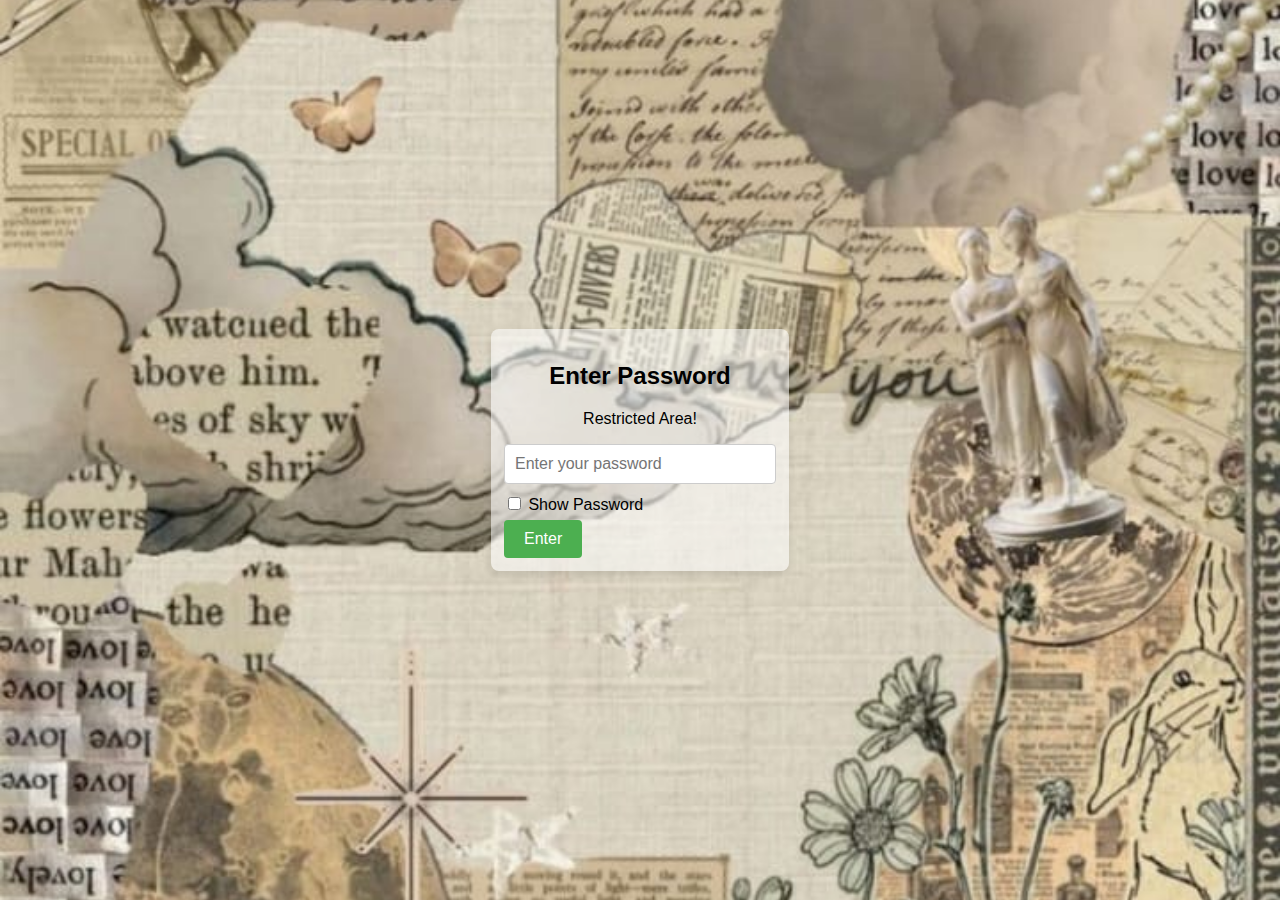
<file: main/index.html>
<!DOCTYPE html>
<html lang="en">
<head>
    <meta charset="UTF-8">
    <meta name="viewport" content="width=device-width, initial-scale=1.0">
    <title>Password Input</title>
    
    <style>
        body {
            font-family: Arial, sans-serif;
            display: flex;
            justify-content: center;
            align-items: center;
            height: 100vh;
            margin: auto;
            background-position: center;
            background-repeat: no-repeat;
            background-color: #F5F5F5;
            background-image: url("../mwebcon/aesthetics.jpg");
            background-size: cover;
        }
        ::-webkit-scrollbar {
            display: none; /* Hides the scrollbar */
        }
        .password-box {
            display: flex;
            flex-direction: column;
            align-items: center;
            background-color: #ffffff8e;
            padding: 13px;
            margin: auto;
            border-radius: 8px;
            box-shadow: 0 4px 8px rgba(0, 0, 0, 0.1);
        }
        .password-input {
            margin-bottom: 10px;
            padding: 10px;
            font-size: 16px;
            border: 1px solid #ccc;
            border-radius: 4px;
            width: 250px; /* Default width */
            transition: border-width 0.3s; /* Optional: smooth transition */
        }
        .password-input.error {
            border: 1px solid red; /* Red border when password is incorrect */
        }
        .show-password {
            cursor: pointer;
            margin-bottom: 10px;
        }
        .submit-button {
            background-color: #4CAF50;
            color: white;
            padding: 10px 20px;
            font-size: 16px;
            border: none;
            border-radius: 4px;
            cursor: pointer;
        }
        .submit-button:hover {
            background-color: #45a049;
        }

        /* Media query for smaller screens (like Android devices) */
        @media (max-width: 480px) { /* You can adjust the width as needed */
            .password-input {
                width: 80%; /* Make the input wider */
                border: 1px solid #bbb; /* Change border color */
                padding: 8px; /* Adjust padding */
                font-size: 14px; /* Adjust font size */
                border-width: 1px; /* Set border width */
            }
        }
    </style>
</head>
<body>
    <div class="password-box">
        <h2>Enter Password</h2>
        <p style="margin-top: 1px;">Restricted Area!</p>
        <form id="passwordForm" method="POST" action="/validate-password" autocomplete="off">
            <input type="password" id="password" name="password" class="password-input" placeholder="Enter your password"><br>
            <label>
                <input type="checkbox" id="showPassword" class="show-password"> Show Password
            </label><br>
            <button type="submit" class="submit-button">Enter</button>
        </form>
    </div>

    <script>
        const showPasswordCheckbox = document.getElementById('showPassword');
        const passwordField = document.getElementById('password');
    
        showPasswordCheckbox.addEventListener('change', function () {
            passwordField.type = this.checked ? 'text' : 'password';
        });
    </script>
</body>
</html>
</file>
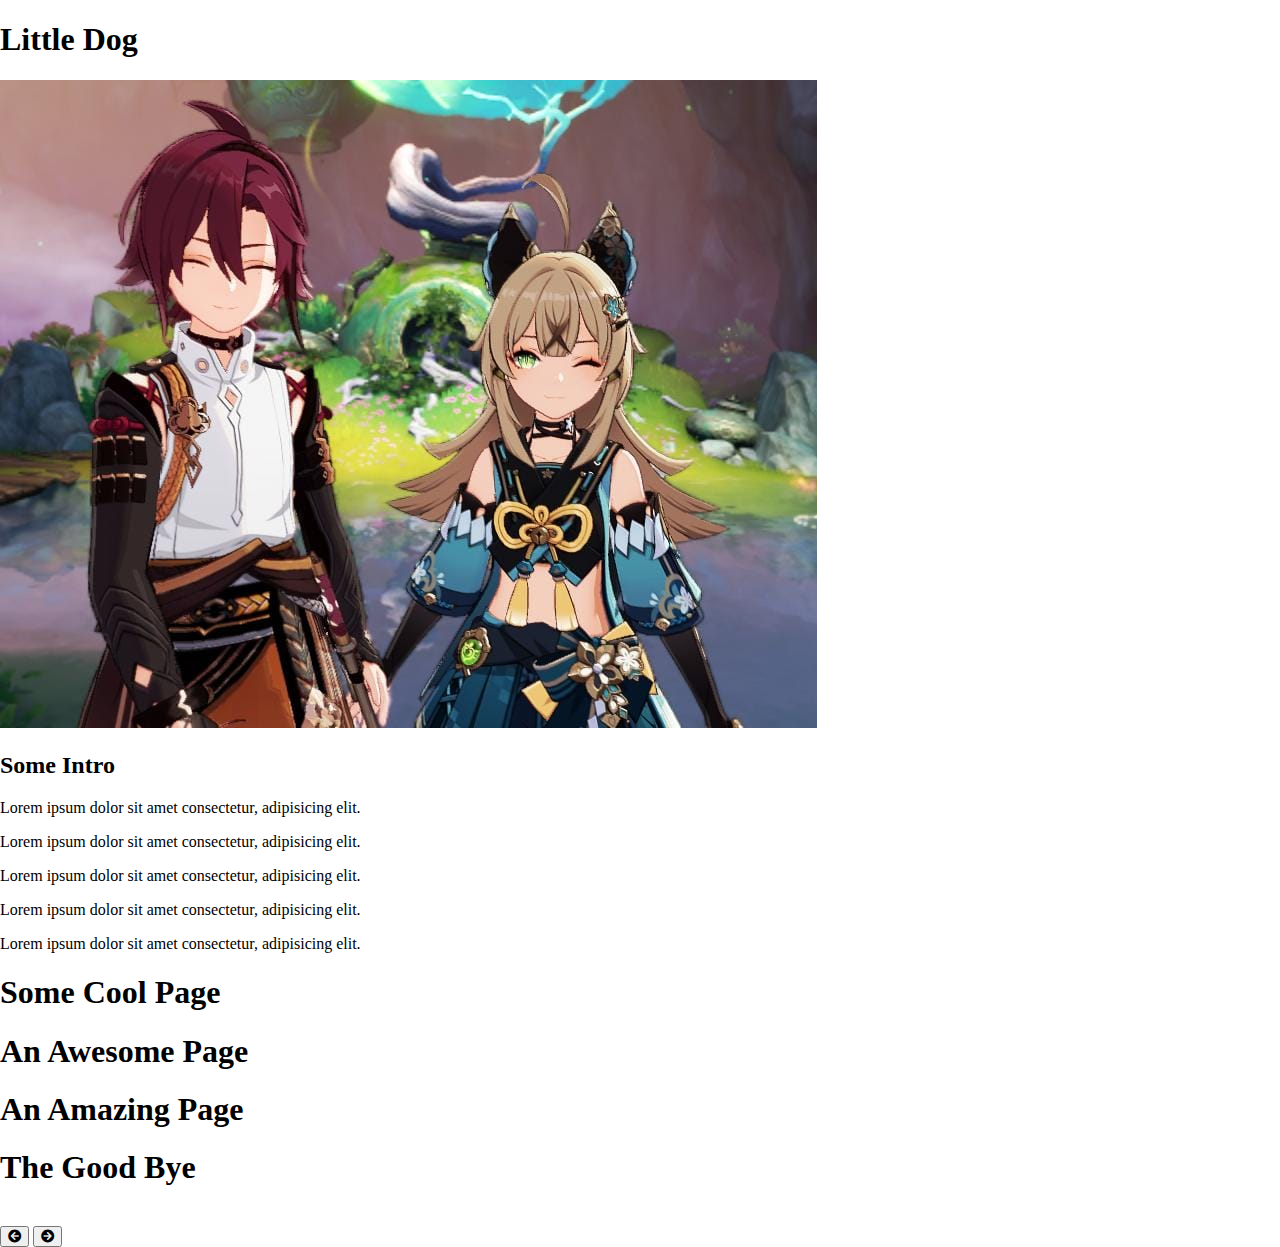
<file: test.html>
<!DOCTYPE html>
<html lang="en">
<head>
    <meta charset="UTF-8">
    <meta http-equiv="X-UA-Compatible" content="IE=edge">
    <meta name="viewport" content="width=device-width, initial-scale=1.0">
    <title>Book</title>
    <link rel="stylesheet" href="styles/test.css">
    <link href="https://cdnjs.cloudflare.com/ajax/libs/font-awesome/5.15.4/css/all.min.css" rel="stylesheet">
    <script defer src="javascript/test.js"></script>
</head>

<body>
    


    <!-- The Book -->
    <div id="book" class="book">
        <!-- Paper 1 -->
        <div id="p1" class="paper">
            <div class="front">
                <div id="f1" class="front-content">
                    <h1 class="book-title">Little Dog</h1>
                    <img class="cover-img" src="mwebcon/us.jpg" alt="dog">
                </div>
            </div>
            <div class="back">
                <div id="b1" class="back-content">
                    <h2>Some Intro</h2>
                    <div class="content">
                        <p>Lorem ipsum dolor sit amet consectetur, adipisicing elit.</p>
                        <p>Lorem ipsum dolor sit amet consectetur, adipisicing elit.</p>
                        <p>Lorem ipsum dolor sit amet consectetur, adipisicing elit.</p>
                        <p>Lorem ipsum dolor sit amet consectetur, adipisicing elit.</p>
                        <p>Lorem ipsum dolor sit amet consectetur, adipisicing elit.</p>
                    </div>
                </div>
            </div>
        </div>
        <!-- Paper 2 -->
        <div id="p2" class="paper">
            <div class="front">
                <div id="f2" class="front-content">
                    <h1>Some Cool Page</h1>
                </div>
            </div>
            <div class="back">
                <div id="b2" class="back-content">
                    <h1>An Awesome Page</h1>
                </div>
            </div>
        </div>
        <!-- Paper 3 -->
        <div id="p3" class="paper">
            <div class="front">
                <div id="f3" class="front-content">
                    <h1>An Amazing Page</h1>
                </div>
            </div>
            <div class="back">
                <div id="b3" class="back-content">
                    <h1>The Good Bye</h1>
                </div>
            </div>
        </div>
    </div>
    <br>
    <button id="prev-btn">
        <i class="fas fa-arrow-circle-left"></i>
    </button>

    <button id="next-btn">
        <i class="fas fa-arrow-circle-right"></i>
    </button>


</body>
</html>
</file>
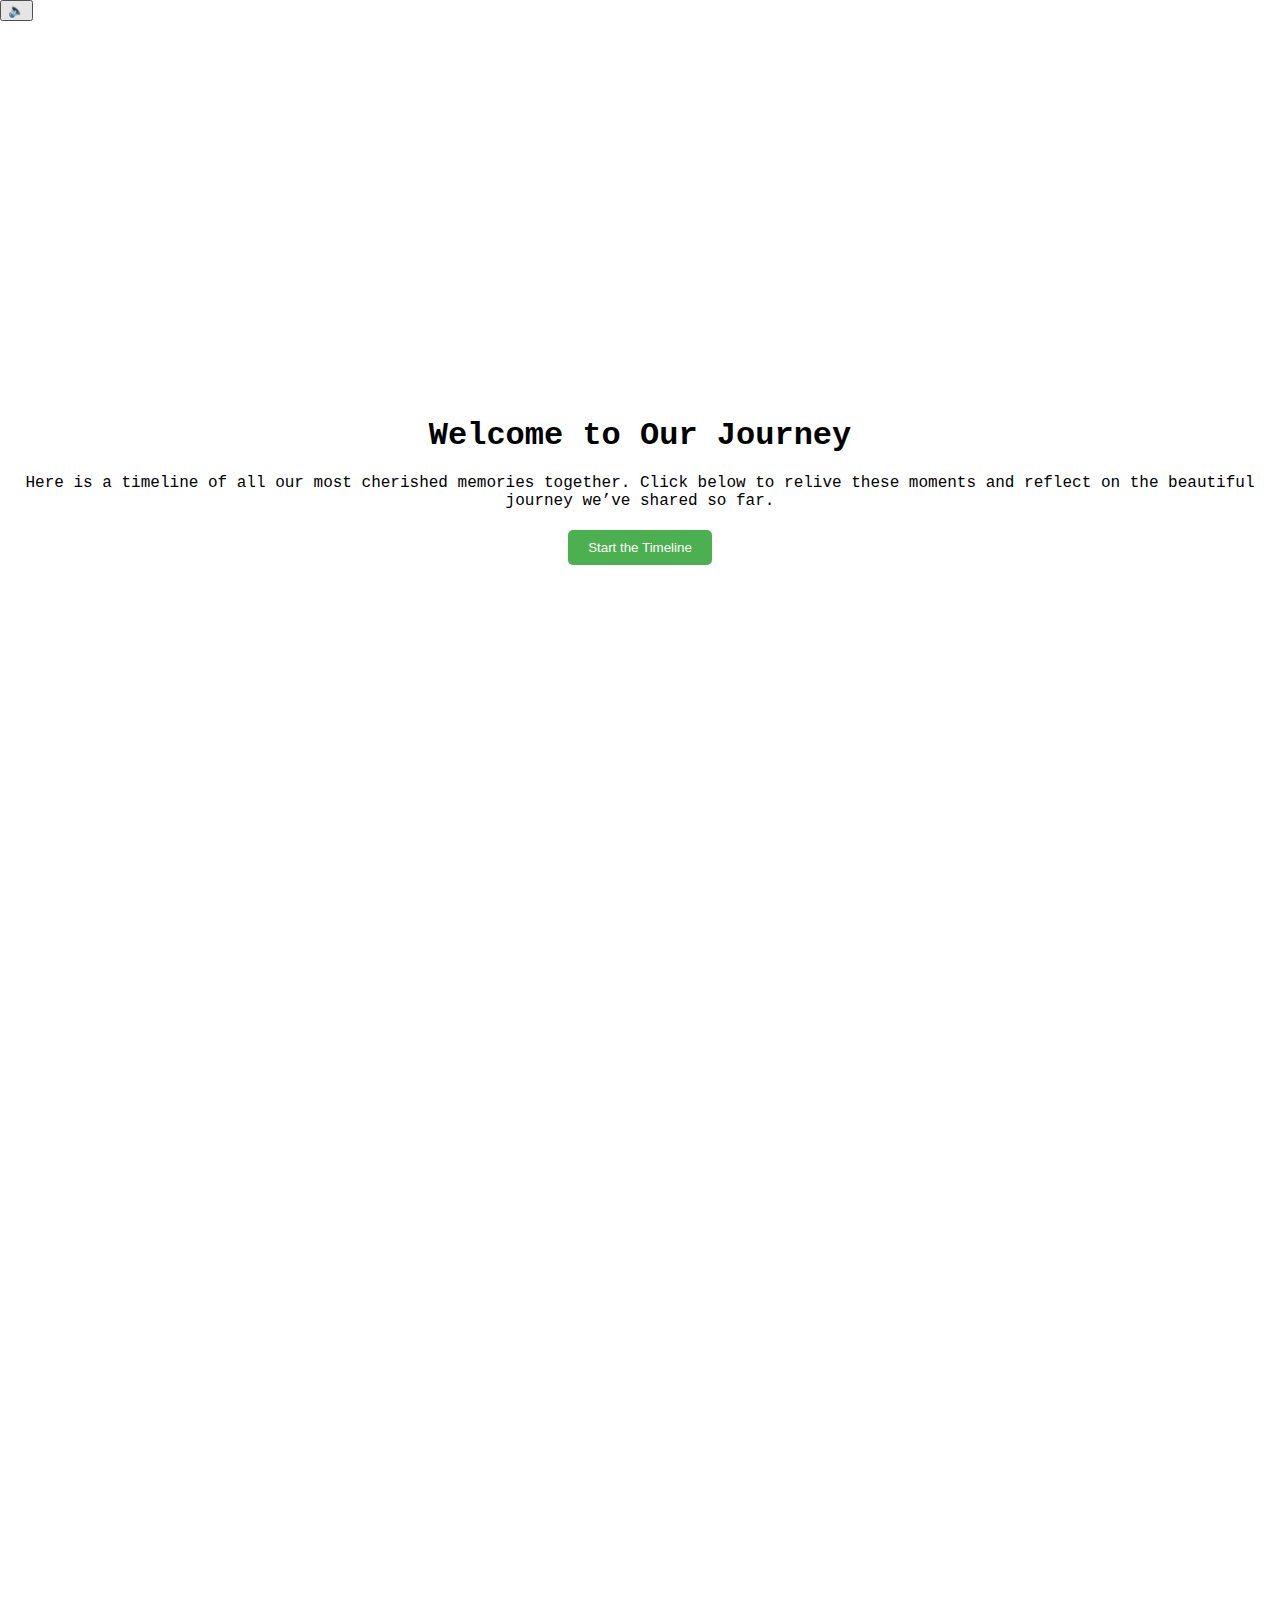
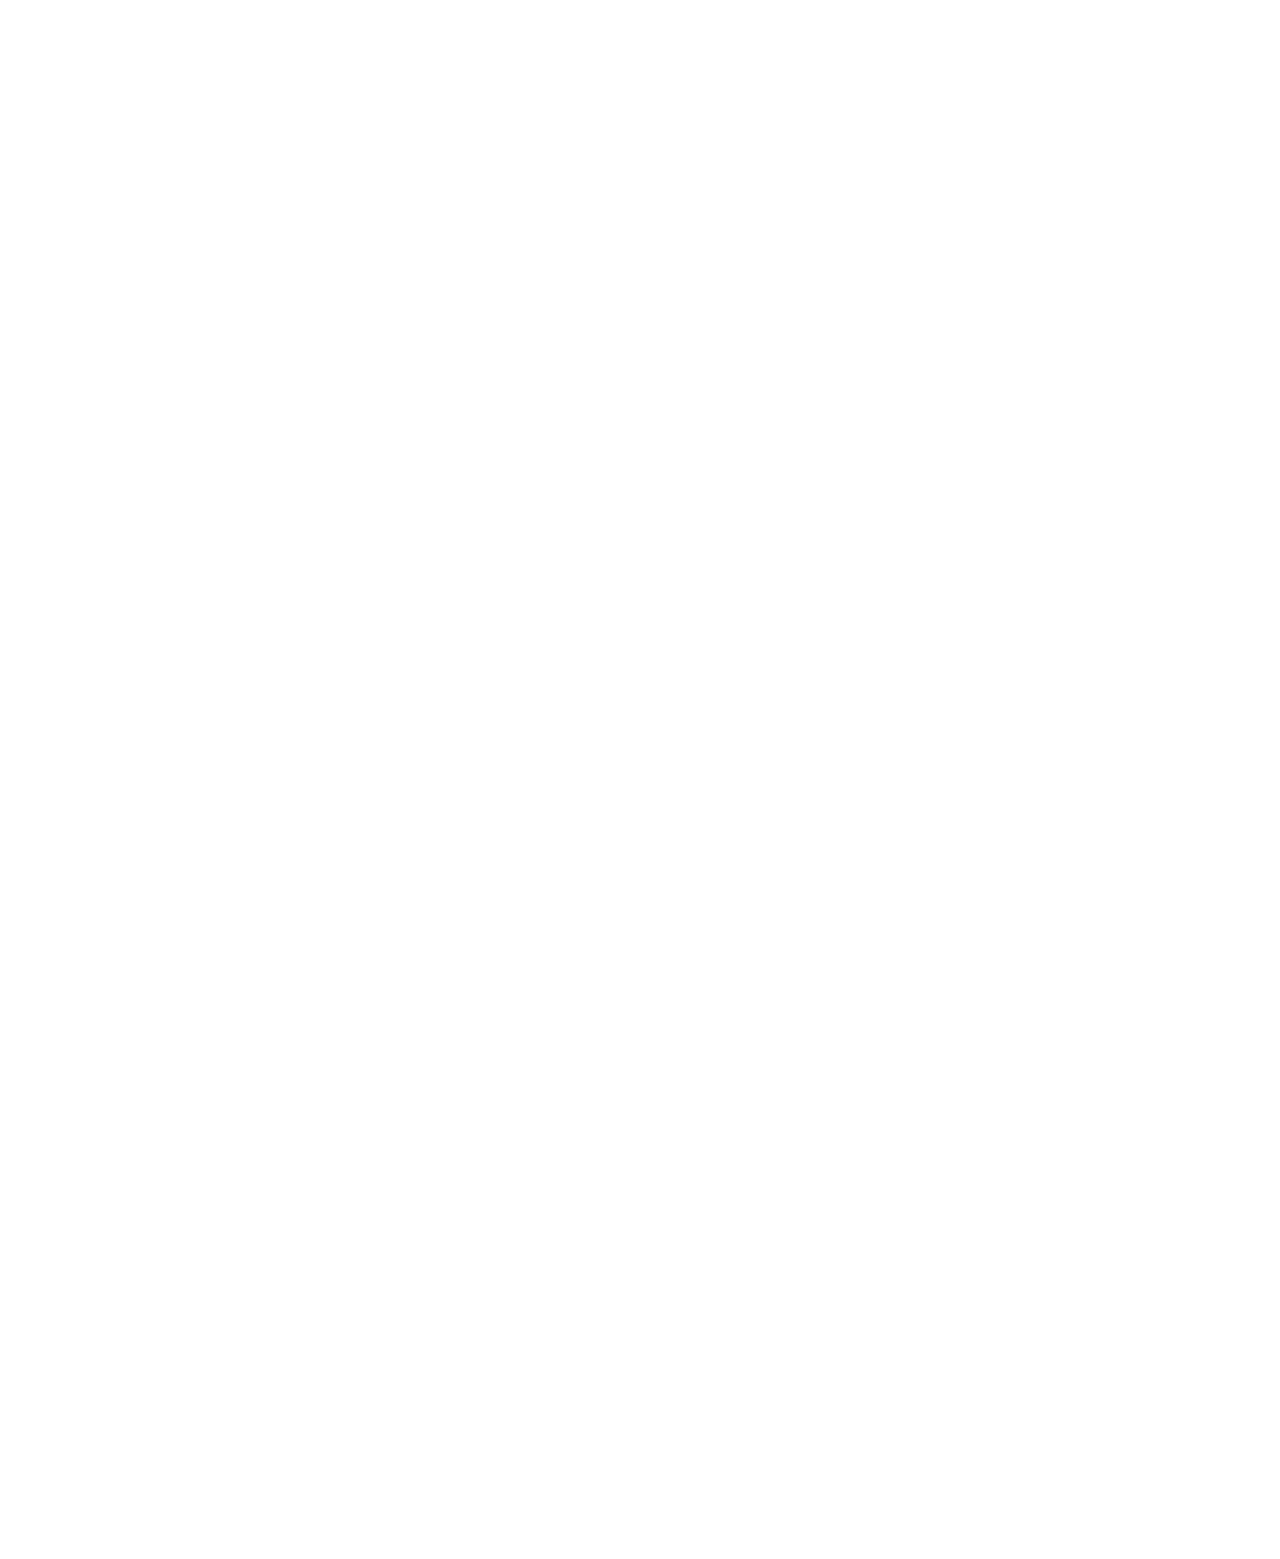
<file: chapter/chapter2.html>
<!DOCTYPE html>
<html lang="en">
<head>
  <meta charset="UTF-8">
  <meta name="viewport" content="width=device-width, initial-scale=1.0">
  <title>Timeline</title>
  <link rel="stylesheet" href="../styles/chapter2.css">
  <script src="../javascript/chapter2.js" defer></script>
</head>
<body>
  <!-- Music Player -->
  <audio id="background-music" loop>
    <source src="../songs/oldlove.mp3" type="audio/mp3">
    Your browser does not support the audio element.
  </audio>
  
  <!-- Music Control -->
  <div class="music-control">
    <button id="toggle-music">🔈</button>
  </div>

  <!-- Introduction Section -->
  <div class="intro">
    <h1>Welcome to Our Journey</h1>
    <p>
      Here is a timeline of all our most cherished memories together.  
      Click below to relive these moments and reflect on the beautiful journey we’ve shared so far.
    </p>
    <button class="start-timeline-btn" id="start-timeline-btn">Start the Timeline</button>
  </div>

  <!-- Timeline Section -->
  <div id="timeline" class="timeline hidden">
    <div class="timeline-item">
      <div class="timeline-marker"></div>
      <div class="timeline-content">
        <h3>Her Birthday</h3>
        <p>Celebrating her special day with laughter and love.</p>
        <img src="../mwebcon/moon.jpg" alt="Her Birthday">
      </div>
    </div>

    <div class="timeline-item">
      <div class="timeline-marker"></div>
      <div class="timeline-content">
        <h3>New Year</h3>
        <p>Ringing in the new year together with fireworks and joy.</p>
        <img src="../mwebcon/us.jpg" alt="New Year">
      </div>
    </div>
  
    <!-- Another New Timeline Item -->
    <div class="timeline-item">
      <div class="timeline-marker"></div>
      <div class="timeline-content">
        <h3>First Hug</h3>
        <p>A moment that I'll cherish forever.</p>
        <video class="lazy" data-src="../mwebcon/fireworks.mp4" controls autoplay loop muted></video>
      </div>
    </div>
  
    <!-- Additional timeline items go here -->
  </div>
  

</body>
</html>
</file>
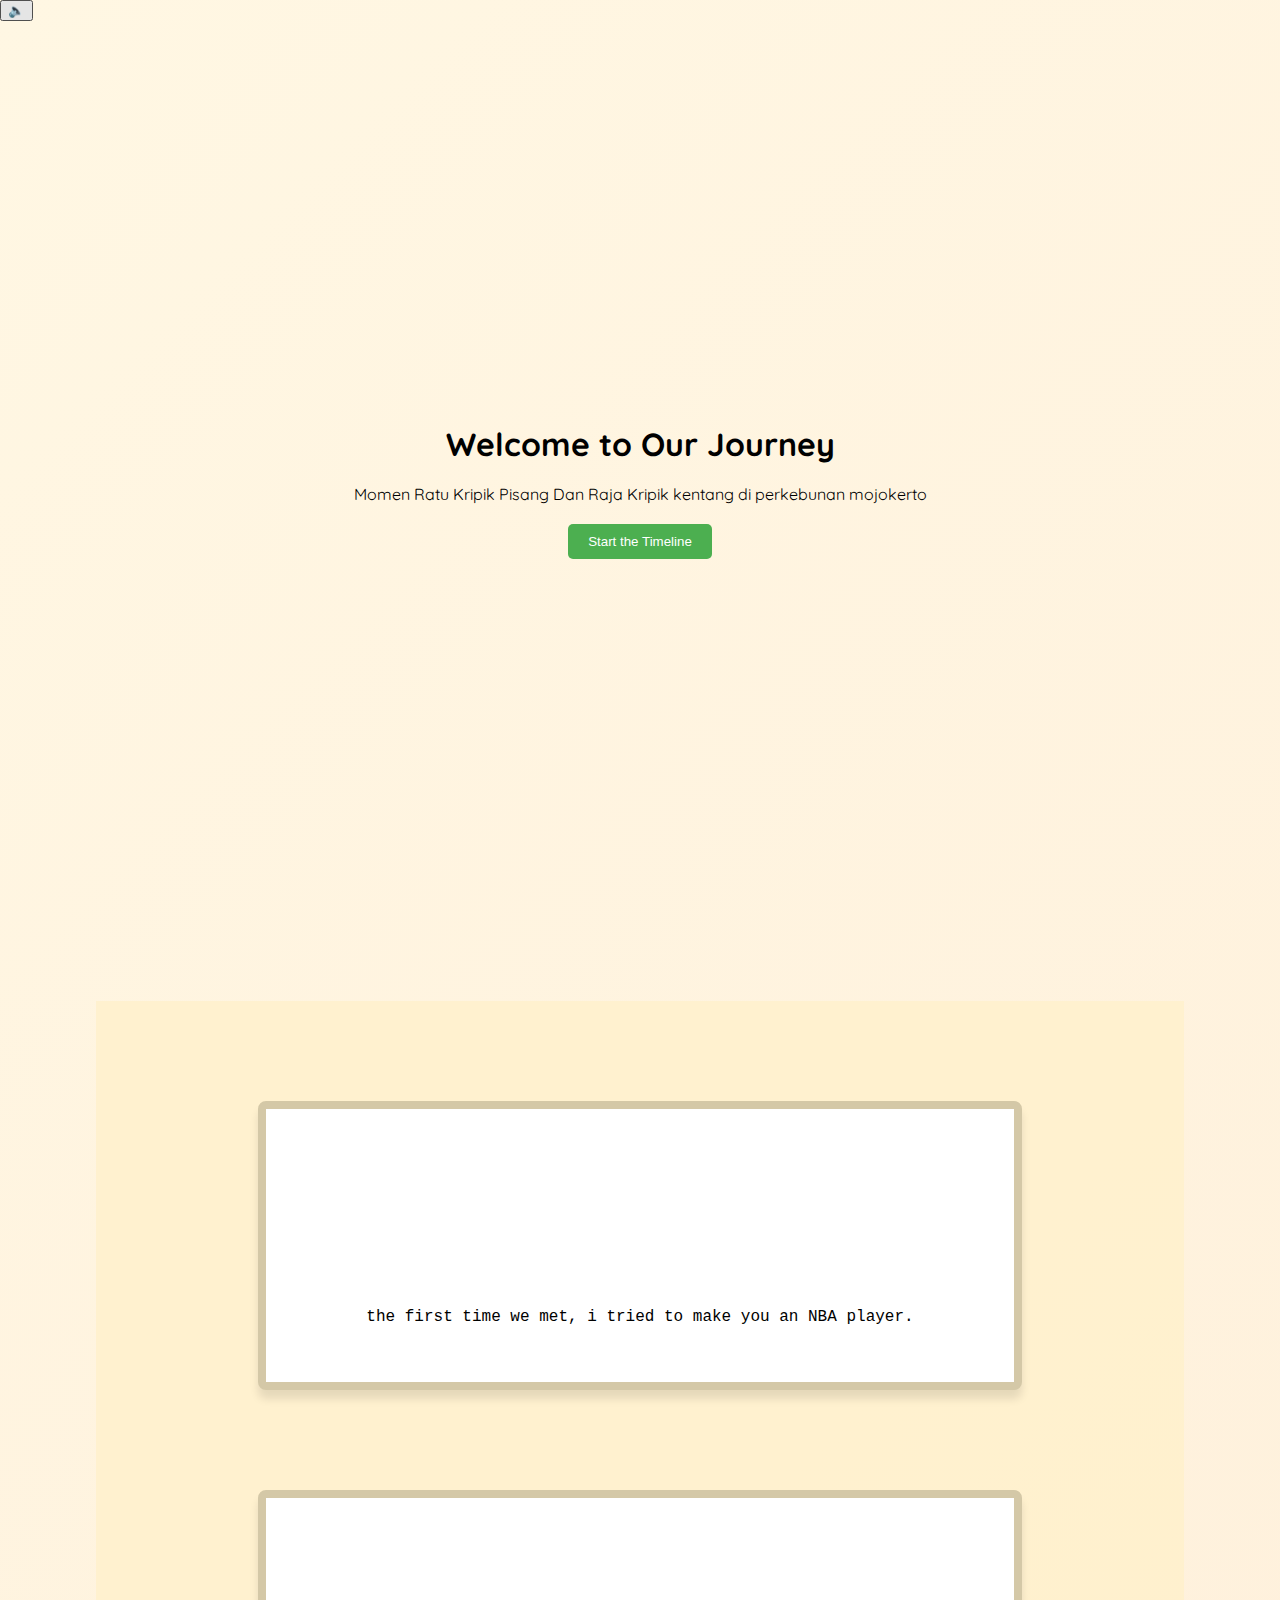
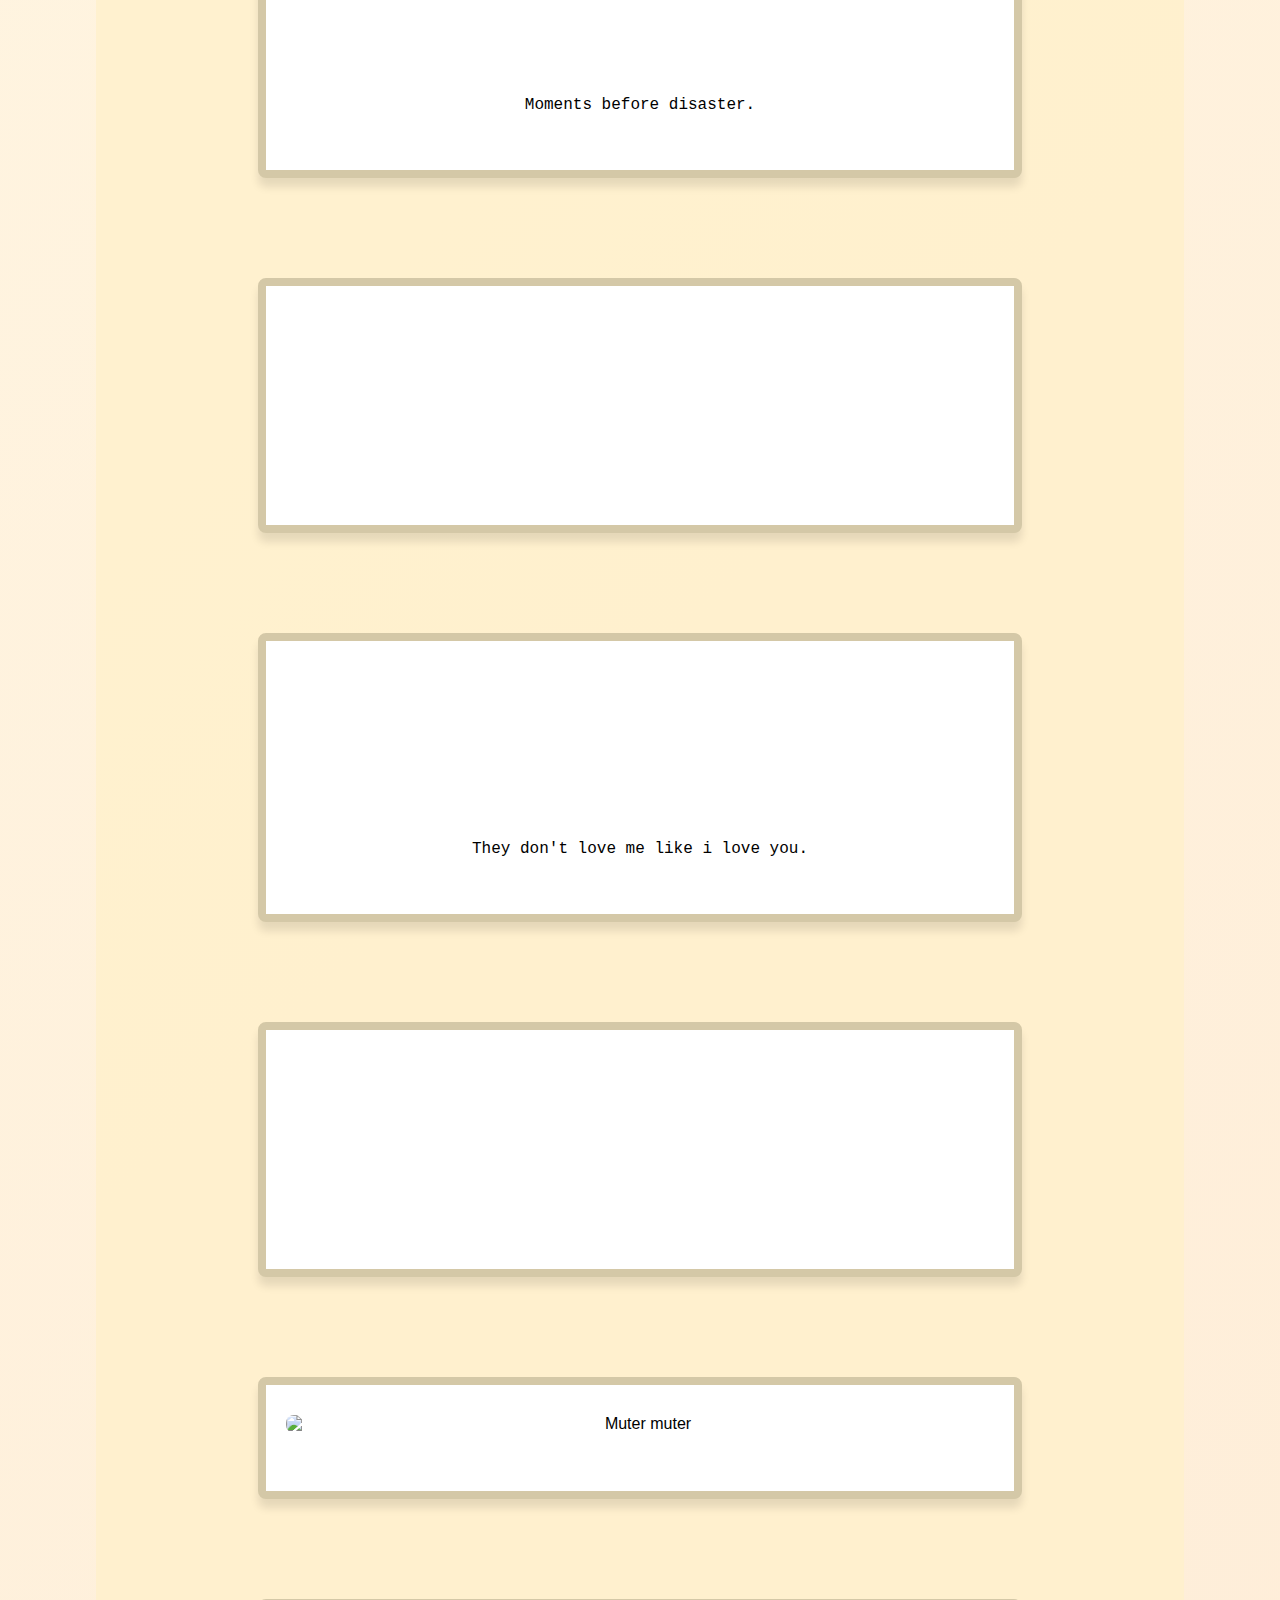
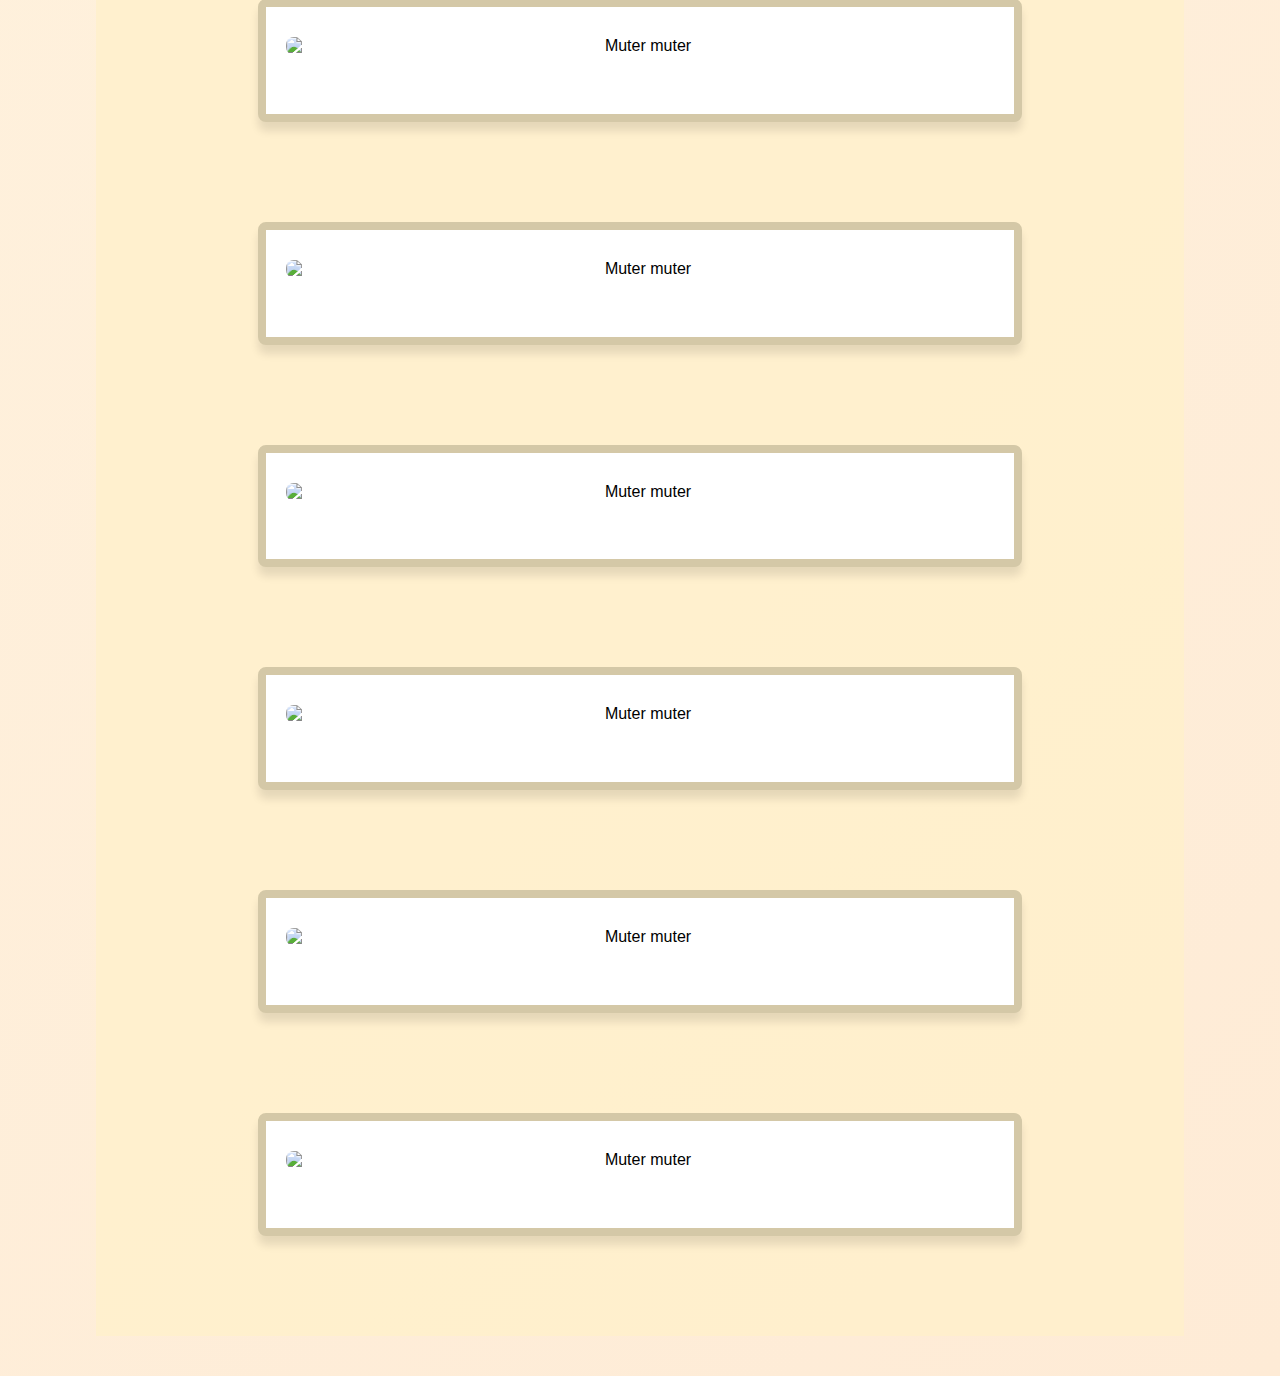
<file: chapter/chaptertesting.html>
<!DOCTYPE html>
<html lang="en">
<head>
  <meta charset="UTF-8">
  <meta name="viewport" content="width=device-width, initial-scale=1.0">
  <title>Timeline</title>
  <link rel="stylesheet" href="../styles/styletest.css">
  <script src="../javascript/chaptertest.js" defer></script>
  <link rel="preconnect" href="https://fonts.googleapis.com">
<link rel="preconnect" href="https://fonts.gstatic.com" crossorigin>
<link href="https://fonts.googleapis.com/css2?family=Amatic+SC:wght@400;700&family=Dancing+Script:wght@400..700&family=Great+Vibes&family=Lora:ital,wght@0,400..700;1,400..700&family=Merriweather:ital,wght@0,300;0,400;0,700;0,900;1,300;1,400;1,700;1,900&family=Montserrat:ital,wght@0,100..900;1,100..900&family=Pacifico&family=Permanent+Marker&family=Quicksand:wght@300..700&family=Shadows+Into+Light&display=swap" rel="stylesheet">
</head>
<body>
  <!-- Music Player -->
  <audio id="background-music" loop>
    <source src="../songs/Lucky.mp3" type="audio/mp3">
    Your browser does not support the audio element.
  </audio>
  
  <!-- Music Control -->
  <div class="music-control">
    <button id="toggle-music">🔈</button>
  </div>

  <!-- Introduction Section -->
  <div class="intro">
    <h1>Welcome to Our Journey</h1>
    <p>
      Momen Ratu Kripik Pisang Dan Raja Kripik kentang di perkebunan mojokerto
    </p>
    <button class="start-timeline-btn" id="start-timeline-btn">Start the Timeline</button>
  </div>

  <!-- Timeline Section -->
  <div id="timeline" class="timeline hidden">
    <div class="timeline-item">
      <div class="timeline-marker"></div>
      <div class="timeline-content">
        <video class="lazy" data-src="../mwebcon/firstmeet/video/1.mp4" alt="Basket" controls autoplay loop muted></video>
        <h3></h3>
        <p>the first time we met, i tried to make you an NBA player.</p>
      </div>
    </div>

    <div class="timeline-item">
      <div class="timeline-marker"></div>
      <div class="timeline-content">
        <video class="lazy" data-src="../mwebcon/firstmeet/video/2.mp4" controls autoplay loop muted alt="New Year"></video>
        <h3></h3>
        <p>Moments before disaster.</p>
      </div>
    </div>
  
    <!-- Another New Timeline Item -->
    <div class="timeline-item">
      <div class="timeline-marker"></div>
      <div class="timeline-content">
        <video class="lazy" data-src="../mwebcon/firstmeet/video/3.mp4" controls autoplay loop muted></video>
        <h3></h3>
        <p></p>
      </div>
    </div>

    <div class="timeline-item">
      <div class="timeline-content">
        <video class="lazy" data-src="../mwebcon/firstmeet/video/4.mp4" alt="Basket" controls autoplay loop muted></video>
        <h3></h3>
        <p>They don't love me like i love you.</p>
      </div>
    </div>

    <div class="timeline-item">
      <div class="timeline-marker"></div>
      <div class="timeline-content">
        <video class="lazy" data-src="../mwebcon/firstmeet/video/5.mp4" alt="New Year" controls autoplay loop muted></video>
        <h3></h3>
        <p></p>
      </div>
    </div>

    <div class="timeline-item">
      <div class="timeline-marker"></div>
      <div class="timeline-content">
        <img class="lazy" data-src="../mwebcon/firstmeet/photo/1.jpg" alt="Muter muter">
        <h3></h3>
        <p></p>
      </div>
    </div>

    <div class="timeline-item">
      <div class="timeline-marker"></div>
      <div class="timeline-content">
        <img class="lazy" data-src="../mwebcon/firstmeet/photo/2.jpg" alt="Muter muter">
        <h3></h3>
        <p></p>
      </div>
    </div>

    <div class="timeline-item">
      <div class="timeline-marker"></div>
      <div class="timeline-content">
        <img class="lazy" data-src="../mwebcon/firstmeet/photo/3.jpg" alt="Muter muter">
        <h3></h3>
        <p></p>
      </div>
    </div>

    <div class="timeline-item">
      <div class="timeline-marker"></div>
      <div class="timeline-content">
        <img class="lazy" data-src="../mwebcon/firstmeet/photo/4.jpg" alt="Muter muter">
        <h3></h3>
        <p></p>
      </div>
    </div>

    <div class="timeline-item">
      <div class="timeline-marker"></div>
      <div class="timeline-content">
        <img class="lazy" data-src="../mwebcon/firstmeet/photo/5.jpg" alt="Muter muter">
        <h3></h3>
        <p></p>
      </div>
    </div>

    <div class="timeline-item">
      <div class="timeline-marker"></div>
      <div class="timeline-content">
        <img class="lazy" data-src="../mwebcon/firstmeet/photo/6.jpg" alt="Muter muter">
        <h3></h3>
        <p></p>
      </div>
    </div>

    <div class="timeline-item">
      <div class="timeline-marker"></div>
      <div class="timeline-content">
        <img class="lazy" data-src="../mwebcon/firstmeet/photo/7.jpg" alt="Muter muter">
        <h3></h3>
        <p></p>
      </div>
    </div>
  
    <!-- Additional timeline items go here -->
  </div>
  

</body>
</html>
</file>
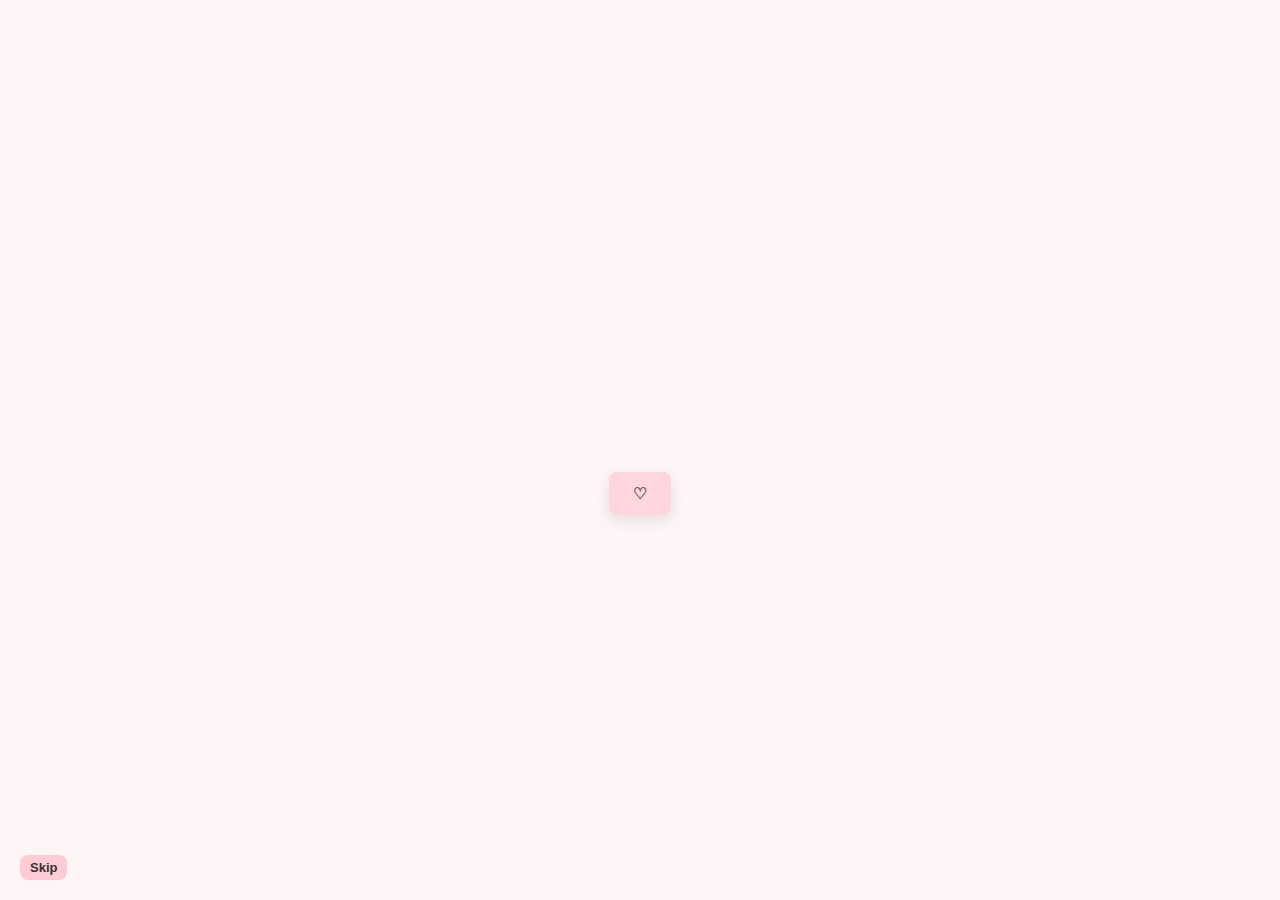
<file: chapter/official.html>
<!DOCTYPE html>
<html lang="en">
<head>
  <meta charset="UTF-8" />
  <meta name="viewport" content="width=device-width, initial-scale=1.0" />
  <title>Just One More Thing</title>
  <link href="https://fonts.googleapis.com/css2?family=Amatic+SC:wght@400;700&display=swap" rel="stylesheet">
  <style>
    * {
      margin: 0;
      padding: 0;
      box-sizing: border-box;
    }
    body, html {
      width: 100%;
      height: 100%;
      font-family: 'Arial', sans-serif;
      background: #fef6f6;
      color: #333;
      display: flex;
      justify-content: center;
      align-items: center;
      text-align: center;
      overflow: hidden;
      position: relative;
    }

    .page {
      display: none;
      flex-direction: column;
      align-items: center;
      justify-content: center;
      padding: 20px;
      animation: fadeIn 1.5s ease forwards;
      width: 100%;
      max-width: 600px;
      margin: 0 auto;
    }
    .show {
      display: flex;
    }

    .fade-text {
      opacity: 0;
      animation: fadeInText 2s forwards;
      font-family: 'Amatic SC', serif;
      font-size: 30px;
      font-weight: bold;
    }

    @keyframes fadeInText {
      0% { opacity: 0; }
      100% { opacity: 1; }
    }

    .fade-in-out {
      animation: fadeInOut 4s ease forwards;
    }

    @keyframes fadeInOut {
      0% { opacity: 0; }
      10% { opacity: 1; }
      90% { opacity: 1; }
      100% { opacity: 0; }
    }

    .quote {
      font-style: italic;
      margin-top: 35px;
      opacity: 0;
      transition: opacity 2s;
    }

    .button, .animated-button {
      margin-top: 30px;
      padding: 12px 24px;
      background-color: #ffccd5;
      border: none;
      border-radius: 8px;
      cursor: pointer;
      font-size: 16px;
      font-weight: bold;
      color: #333;
    }

    img {
      max-width: 300px;
      height: auto;
      margin: 20px 0;
      margin-top: 5%;
      opacity: 0;
      transition: opacity 2s ease;
      border: 8px solid #f6e27f; /* lighter, glowing gold */
      box-shadow: 0 0 20px 5px rgba(246, 226, 127, 0.6); /* soft golden glow */
      border-radius: 12px;
    }

    img.show {
      opacity: 1;
      animation: fadeInImg 1.5s ease-out forwards;
    }

    @keyframes fadeInImg {
      from { opacity: 0; transform: scale(0.9); }
      to { opacity: 1; transform: scale(1); }
    }

    .final {
      font-size: 46px;
      font-weight: bold;
      animation: heartbeat 2s infinite;
      opacity: 0;
      font-family: 'Amatic SC', serif;
      transition: opacity 2s ease;
    }

    @keyframes fadeIn {
      from { opacity: 0; }
      to { opacity: 1; }
    }

    @keyframes heartbeat {
      0%, 100% { transform: scale(1); }
      50% { transform: scale(1.05); }
    }

    .skip-button {
      position: absolute;
      bottom: 20px;
      left: 20px;
      padding: 12px 24px;
      background-color: #ffccd5;
      border: none;
      border-radius: 8px;
      cursor: pointer;
      font-size: 16px;
      font-weight: bold;
      color: #333;
    }

    .hearts {
      position: fixed;
      top: 0;
      left: 0;
      width: 100%;
      height: 100%;
      pointer-events: none;
      z-index: 10;
    }

    .heart {
      position: absolute;
      width: 20px;
      height: 20px;
      background: pink;
      transform: rotate(45deg);
      animation: float 4s linear infinite;
    }

    .heart::before,
    .heart::after {
      content: '';
      position: absolute;
      width: 20px;
      height: 20px;
      background: pink;
      border-radius: 50%;
    }

    .heart::before {
      top: -10px;
      left: 0;
    }

    .heart::after {
      left: -10px;
      top: 0;
    }

    @keyframes float {
      0% {
        transform: translateY(0) rotate(45deg);
        opacity: 1;
      }
      100% {
        transform: translateY(-800px) rotate(45deg);
        opacity: 0;
      }
    }

    .animated-button {
      position: relative;
      overflow: hidden;
      transition: all 0.4s ease-in-out;
      box-shadow: 0 5px 15px rgba(0, 0, 0, 0.1);
    }

    .animated-button::before {
      content: '';
      position: absolute;
      top: 50%;
      left: 50%;
      width: 300%;
      height: 300%;
      background: rgba(255, 255, 255, 0.2);
      border-radius: 50%;
      transform: translate(-50%, -50%);
      transition: width 0.4s ease, height 0.4s ease;
    }

    .animated-button:hover {
      transform: scale(1.1);
      color: #ff6b6b;
      border-color: #ffccd5;
    }

    .animated-button:hover::before {
      width: 0;
      height: 0;
    }

    .animated-button:focus {
      outline: none;
    }

    .animated-button:active {
      transform: scale(0.95);
    }

    @media (max-width: 600px) {
      .page {
        padding: 10px;
      }
      .button {
        font-size: 14px;
        padding: 5px 10px;
      }
    }
    .skip-button {
      font-size: 13px;
      padding: 5px 10px;
    }
  </style>
</head>
<body>
  <div class="hearts" id="heartsContainer"></div>

  <audio id="backgroundMusic" loop>
    <source src="../songs/untilifoundyou.mp3" type="audio/mp3">
    Your browser does not support the audio element.
  </audio>

  <div class="page show" id="introPage">
    <p class="fade-text" style="margin-bottom:20px;">Click the Heart</p>
    <button class="animated-button" onclick="playMusicAndGoToPage('messagePage')">♡</button>
    <button class="skip-button" onclick="skipToFinal()">Skip</button>
  </div>

  <div class="page" id="messagePage">
    <div id="messageContainer"></div>
    <p class="quote" id="quote">We started as strangers lost in our own ways. And now, I can’t imagine a path without you walking beside me.</p>
    <button class="animated-button" id="toFinal" style="display:none" onclick="goToPage('finalPage')">♡</button>
  </div>

  <div class="page" id="finalPage">
    <img id="finalImage" src="../mwebcon/wheretheworldcollides.jpg" alt="Special Moment" />
    <p class="final" id="finalText">Can I be your boyfriend?</p>
  </div>

  <script>
    const messageLines = [
      "Hey, I know this is a bit unexpected, but",
      "I just wanted to tell you something.",
      "I made this for you, just to remind you how much you mean to me.",
      "You deserve way more than just a discount",
      "so here’s something I want to say.",
      "Before you, life was just happening.",
      "Days went by, and I didn’t think much about where they were going.",
      "It just felt... empty in a way I didn’t even notice.",
      "Until you showed up.",
      "Then you came along.",
      "You didn’t think you were enough, but I did.",
      "You didn’t need to be loud or trying to stand out.",
      "You were just... you.",
      "And somehow, that was more than enough.",
      "You didn't try to impress me. You didn't need to.",
      "Just being around you felt like something...",
      "I didn't want to miss.",
      "And as time passed by, I saw you change.",
      "You laughed more.",
      "You got excited about small things.",
      "You talked about tomorrow...",
      "And when you started imagining the future…",
      "I was in it.",
      "That meant everything to me.",
      "We made so many memories without even trying.",
      "I didn’t fall for some perfect version of you.",
      "I fell for who you already are.",
      "The world will move on.",
      "Stories will fade.",
      "But I’ll always be grateful I got to exist in this world at the same time as you.",
      "And now that we're here together,",
      "there’s just one more thing I want to say."
    ];

    let isMessagePlaying = true;

    function goToPage(id) {
      document.querySelectorAll('.page').forEach(p => p.classList.remove('show'));
      document.getElementById(id).classList.add('show');

      if (id === 'messagePage') startMessage();
      if (id === 'finalPage') showFinal();
    }

    function playMusicAndGoToPage(pageId) {
      const audio = document.getElementById('backgroundMusic');
      audio.play().catch(e => console.log('Playback blocked:', e));
      goToPage(pageId);
    }

    async function startMessage() {
      const container = document.getElementById('messageContainer');
      for (let i = 0; i < messageLines.length; i++) {
        if (!isMessagePlaying) return;
        const line = document.createElement('p');
        line.className = 'fade-text fade-in-out';
        line.textContent = messageLines[i];
        container.appendChild(line);
        await new Promise(res => setTimeout(res, 4000));
        container.removeChild(line);
      }
      document.getElementById('quote').style.opacity = 1;
      document.getElementById('toFinal').style.display = 'inline-block';
    }

    function skipToFinal() {
      isMessagePlaying = false;
      goToPage('finalPage');
    }

    function showFinal() {
      const img = document.getElementById('finalImage');
      const text = document.getElementById('finalText');

      setTimeout(() => {
        img.classList.add('show');
      }, 300);

      setTimeout(() => {
        text.style.opacity = 1;
        createHearts();
      }, 2500);
    }

    function createHearts() {
      const container = document.getElementById('heartsContainer');
      for (let i = 0; i < 30; i++) {
        const heart = document.createElement('div');
        heart.classList.add('heart');
        heart.style.left = Math.random() * 100 + 'vw';
        heart.style.top = 100 + Math.random() * 100 + 'vh';
        heart.style.animationDuration = (3 + Math.random() * 2) + 's';
        container.appendChild(heart);
        setTimeout(() => container.removeChild(heart), 50000);
      }
    }
  </script>
</body>
</html>
</file>
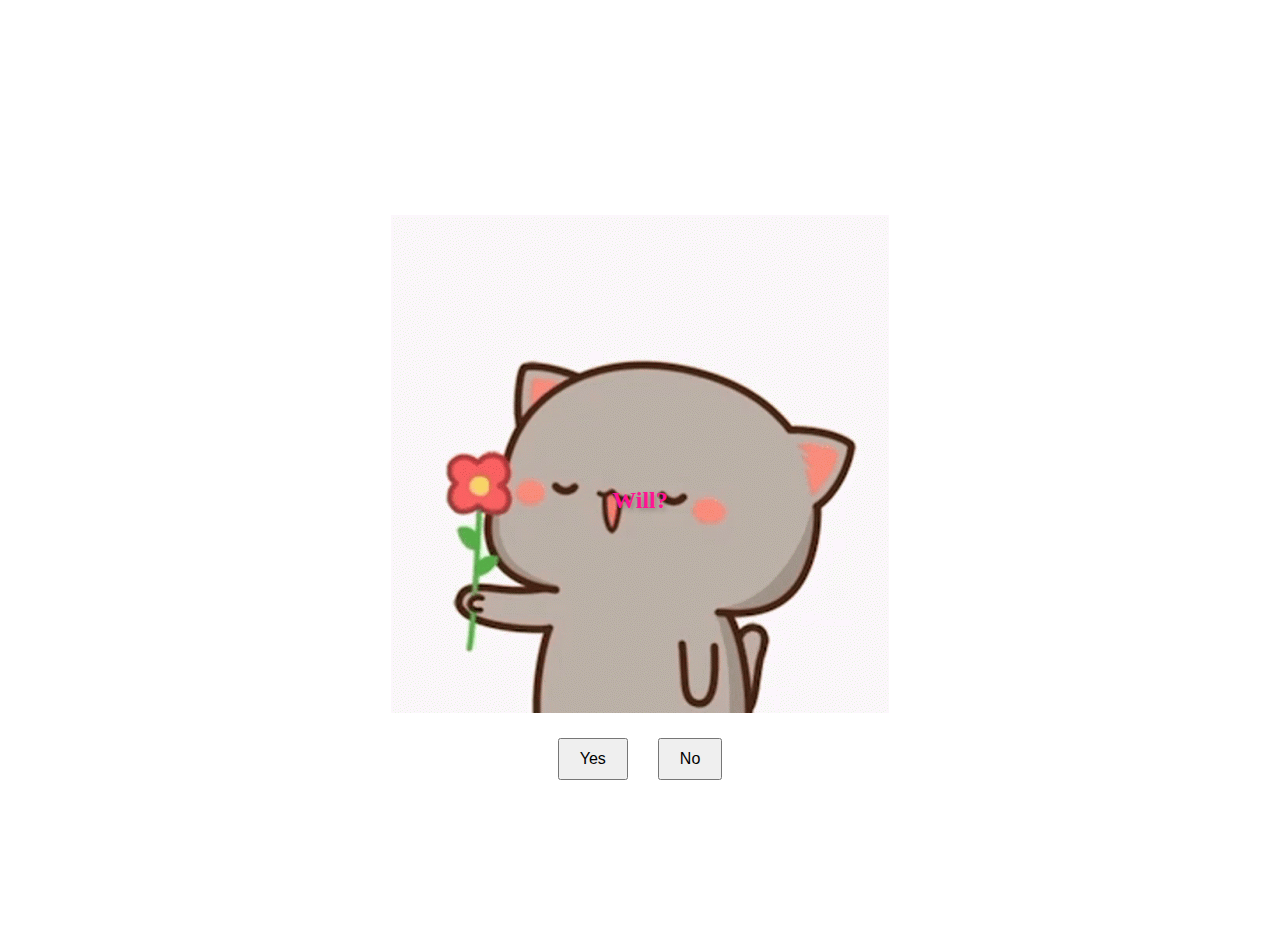
<file: chapter/test.html>
<!DOCTYPE html>
<html lang="en">
<head>
  <meta charset="UTF-8">
  <meta name="viewport" content="width=device-width, initial-scale=1.0">
  <title>Will You Be My Valentine?</title>
  <link rel="stylesheet" href="../styles/test.css">
</head>
<body>
    <div id="wall">
        <!-- Gift Image -->
        <img id="gift" class="gif" src="../mwebcon/flower1.gif" alt="Gift" class="gift">

        <!-- Question -->
        <h1 id="question">Will?</h1>

        <!-- Buttons -->
        <div class="button-container">
            <button id="yes-button" class="valentine-button">Yes</button>
            <button id="no-button" class="valentine-button">No</button>
        </div>
    </div>
</body>
</html>
</file>
<file: styles/chapter2.css>
body {
    font-family: Arial, sans-serif;
    margin: 0;
    padding: 0;
    background-color: #fff;
    background-size: cover;
  }
  
  body.no-scroll {
    overflow: hidden;
  }
  
  
  .intro {
    font-family: 'Courier New', Courier, monospace;
    margin: 0;
    padding: 20px;
    display: flex;
    flex-direction: column;
    justify-content: center;
    align-items: center;
    height: 100vh; /* Full viewport height */
    text-align: center; /* Center text */
  }
  
  .intro h1,
  .intro p {
    margin: 0 0 20px;
  }
  
  .start-timeline-btn {
    padding: 10px 20px;
    background-color: #4CAF50;
    color: white;
    border: none;
    border-radius: 5px;
    cursor: pointer;
  }
  
  .start-timeline-btn:hover {
    background-color: #45a049;
  }
  
  .timeline {
    max-width: 80%;
    margin: 50px auto;
    position: relative;
    opacity: 0; /* Hidden by default */
    transform: translateY(30px); /* Prepare for animation */
    transition: opacity 0.8s ease, transform 0.8s ease;
  }
  
  .timeline.visible {
    opacity: 1; /* Make visible */
    transform: translateY(0); /* Bring to position */
  }
  
  .timeline:before {
    content: '';
    position: absolute;
    top: 0;
    left: 50%;
    transform: translateX(-50%);
    width: 4px;
    height: 100%;
    background-color: #6c63ff;
    z-index: -1; /* Ensures the line is behind the markers */
  }
  
  ::-webkit-scrollbar {
    display: none; /* Hides the scrollbar */
  }
  
  .timeline-item {
    position: relative;
    margin: 40px 0;
  }
  
  .timeline-marker {
    position: absolute;
    top: 0;
    left: 50%;
    transform: translate(-50%, -50%);
    width: 16px;
    height: 16px;
    background-color: #6c63ff;
    border-radius: 50%;
    border: 3px solid white;
    z-index: 1; /* Ensures the marker is above the line */
  }
  
  .timeline-content {
    background: rgb(255, 255, 255);
    padding: 20px;
    border-radius: 8px;
    box-shadow: 0 9px 8px rgba(0, 0, 0, 0.1);
    position: relative;
    width: 80%;
  }
  
  .timeline-item:nth-child(odd) .timeline-content {
    margin-left: auto;
    text-align: left;
  }
  
  .timeline-item:nth-child(even) .timeline-content {
    margin-right: auto;
    text-align: right;
  }
  
  .timeline-content h3 {
    margin: 0 0 10px;
    color: #0e03e4;
  }
  
  .timeline-content p {
    margin: 0 0 10px;
    color: #333;
  }
  
  .timeline-content img,
  .timeline-content video {
    max-width: 90%;
    border-radius: 8px;
    margin-top: 10px;
    display: block; /* Ensures proper spacing */
  }
  
  .timeline-item {
    opacity: 1; /* Make the item fully visible by default */
    transform: rotate(0deg); /* No initial rotation */
    transition: transform 0.6s ease-out, opacity 0.6s ease-out; /* Smooth transition */
  }
  
  .timeline-item.visible {
    opacity: 1; /* Keep the opacity full when item becomes visible */
    transform: rotate(0); /* Reset the rotation */
  }
</file>
<file: styles/styletest.css>
body {
  font-family: Arial, sans-serif;
  margin: 0;
  padding: 0;
  background: linear-gradient(135deg, #FFF7E3, #FEEBD6);
  background-size: cover;
  scroll-behavior: smooth; /* Enable smooth scroll */
  overflow-x: hidden;
}

body.no-scroll {
  overflow: hidden;
}

/* Ensuring images and videos are properly fit into the Polaroid container */
.lazy,
.timeline-content img,
.timeline-content video {
  width: 100%; /* Fill container width */
  height: 50%; /* Maintain aspect ratio */
  object-fit: contain; /* Ensure media fits within the container without distortion */
  border-radius: 8px; /* Optional: add rounded corners */
  margin-top: 10px;
  display: block; /* Ensure proper spacing */
  overflow: hidden; /* Prevent media from overflowing the container */
}

video {
  width: 100%;
  height: 100%;
  object-fit: contain; /* Maintain aspect ratio and avoid stretching */
  border-radius: 8px;
  pointer-events: all; /* Disable interactions initially */
}

video.show-controls {
  pointer-events: all; /* Enable interaction when the class is added */
}
h3{
  font-family: 'Permanent Marker'
}
p{
  font-family: 'Courier New'
}
/* Intro Section */
.intro {
  font-family: 'Courier New', Courier, monospace;
  margin: 0;
  padding: 20px;
  display: flex;
  flex-direction: column;
  justify-content: center;
  align-items: center;
  height: 100vh; /* Full viewport height */
  text-align: center; /* Center text */
}

.intro h1,
.intro p {
  margin: 0 0 20px;
  font-family: 'quicksand'
}

.start-timeline-btn {
  padding: 10px 20px;
  background-color: #4CAF50;
  color: white;
  border: none;
  border-radius: 5px;
  cursor: pointer;
}

.start-timeline-btn:hover {
  background-color: #45a049;
}

/* Timeline Styles */
.timeline {
  max-width: 85%;
  background: rgba(255, 240, 203, 0.8); /* Soft transparent overlay to complement body */
  margin: 40px auto;
  position: relative;
  opacity: 1; /* Hidden by default */
  overflow-y: scroll; /* Allow scrolling */
  transition: opacity 2s ease-out; /* Smooth transition for visibility */
}

.timeline.visible {
  opacity: 1; /* Make visible */
}

.timeline-item {
  position: relative;
  margin: 100px 0;
  display: flex;
  width: 100%;
  justify-content: center;
  align-items: center;
  flex-direction: column;
  box-sizing: border-box;
}

.timeline-content {
  background: rgb(255, 255, 255);
  padding: 20px;
  border-radius: 8px;
  box-shadow: 0 9px 8px rgba(0, 0, 0, 0.1);
  position: relative;
  width: 65%;
  text-align: center; /* Center the content in the Polaroid */
  transform: rotate(0deg); /* No initial rotation */
  transition: transform 1.5s ease-out; /* Smooth transition for rotation */
  border: 8px solid #D4C8A7; /* Light tan border for vintage look */
  padding-bottom: 40px; /* Extra space for the 'caption' */
}

.caption {
  font-family: 'Courier New', Courier, monospace; /* Typewriter-style font for vintage look */
  font-size: 14px;
  color: #7D6F5F; /* Muted brown for vintage feel */
  margin-top: 8px;
  text-align: center;
}

/* Hide the scrollbar */
::-webkit-scrollbar {
  display: none; /* Hides the scrollbar */
}
</file>
<file: styles/test.css>
/* Reset basic margins and padding for the body */
body, html {
    margin: 0;
    padding: 0;
    height: 100%; /* Ensure full height for centering */
}

/* Wall container to center everything */
#wall {
    display: flex;
    flex-direction: column;
    justify-content: center; /* Centers content vertically */
    align-items: center; /* Centers content horizontally */
    height: 100vh; /* Full viewport height */
    padding-top: 50px; /* Add space above the content */
    text-align: center; /* Centers text like question and buttons */
}

/* Make the gif responsive and centered */
.gif {
    max-width: 80%; /* Ensure it doesn't overflow */
    max-height: 60%; /* Ensure it fits well */
}

/* Question styling */
#question {
    position: absolute; /* Absolute position */
    z-index: 10; /* Ensure the question text stays above buttons */
    font-size: 1.5rem;
    font-weight: bold;
    color: #FF1493;
    text-align: center;
    margin: 50px;
    text-shadow: 2px 2px 5px rgba(0, 0, 0, 0.3);
}

/* Button container styling */
.button-container {
    margin-top: 20px;
    display: flex;
    justify-content: center; /* Centers buttons horizontally */
    gap: 20px; /* Adds space between the buttons */
    z-index: 5; /* Ensure buttons are beneath the gif and question */
}

/* Button styling */
.valentine-button {
    margin: 5px;
    padding: 10px 20px;
    font-size: 16px;
    cursor: pointer;
}
</file>
